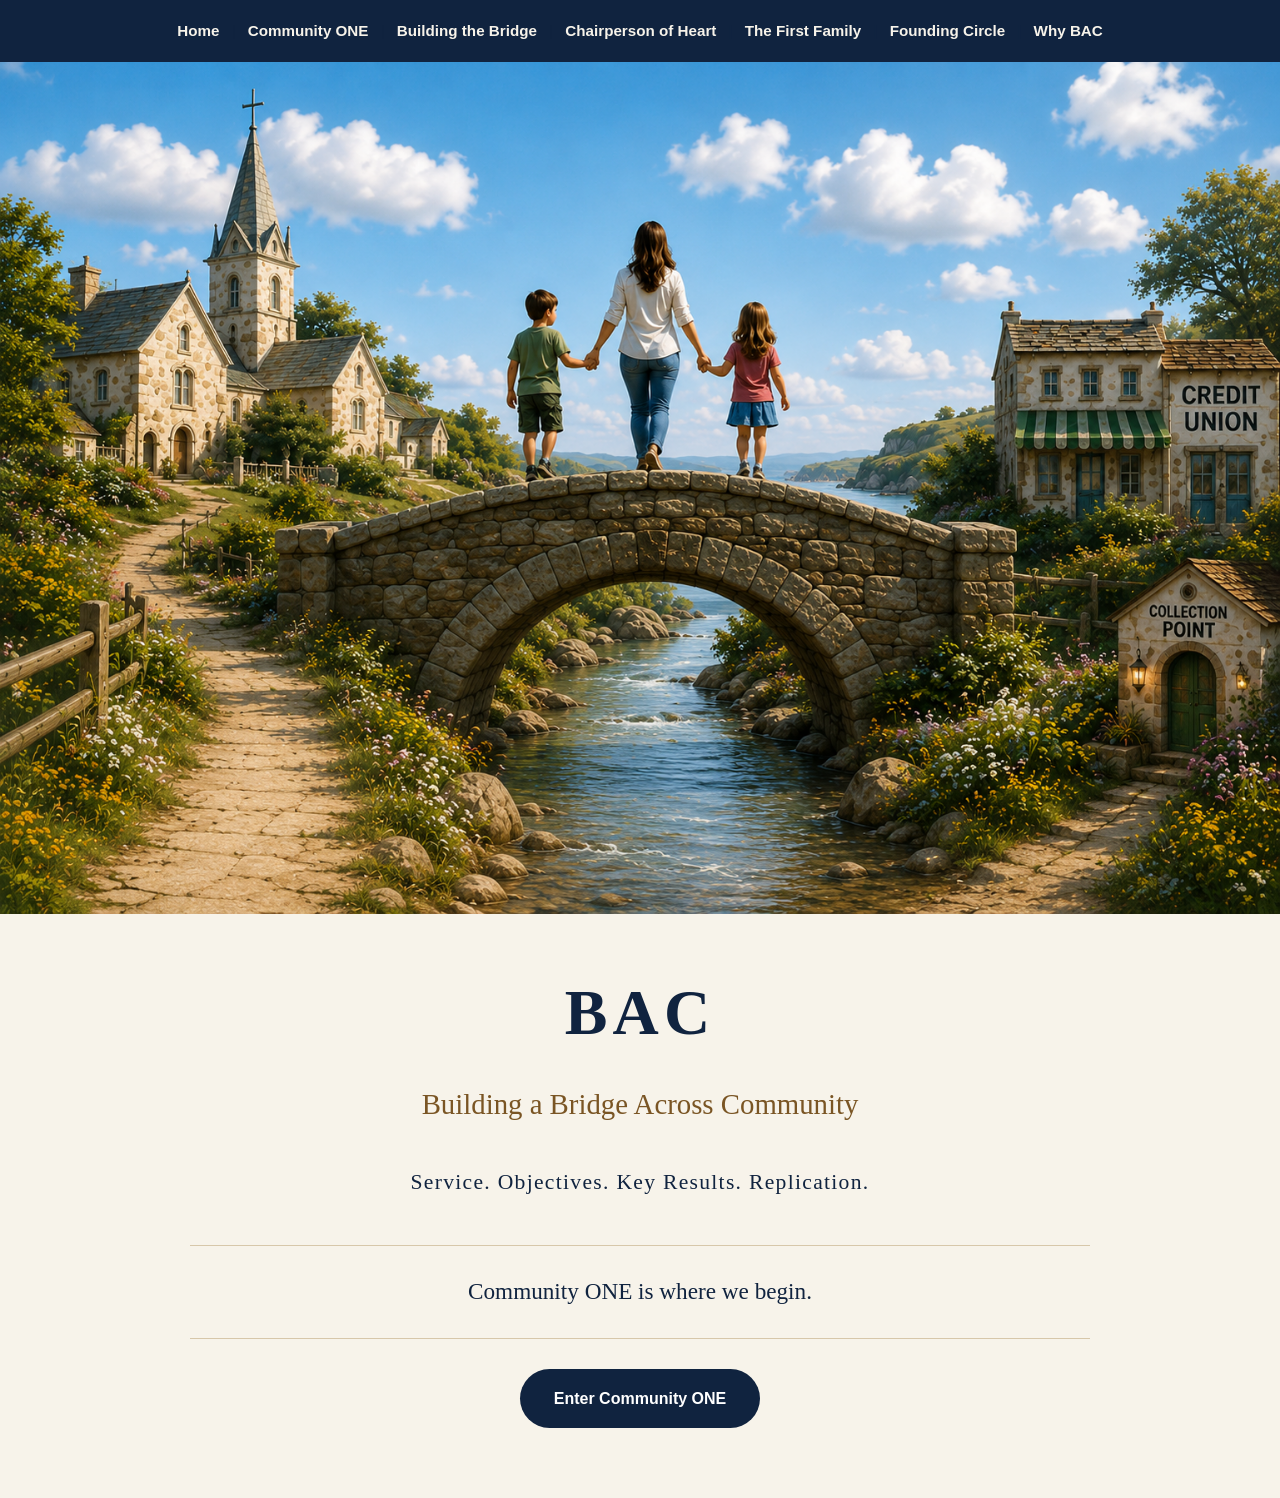
<file: index.html>
<!DOCTYPE html>
<html lang="en">
<head>
<meta charset="UTF-8">
<meta name="viewport" content="width=device-width, initial-scale=1.0">
<title>BAC - Building a Bridge Across Community</title>
<link rel="stylesheet" href="style.css">
</head>
<body>

<nav>
<a href="index.html">Home</a> |
<a href="community-one.html">Community ONE</a> |
<a href="building-the-bridge.html">Building the Bridge</a> |
<a href="chairperson-of-heart.html">Chairperson of Heart</a> |
 <a href="the-first-family.html">The First Family</a> |
 <a href="founding-circle.html">Founding Circle</a> |
<a href="why-bac.html">Why BAC</a>
</nav>

<section class="home-hero">
<img src="images/bridge-community-one.png" alt="A family crossing a stone bridge into community">

<div class="home-intro">
<h1>BAC</h1>
<h2>Building a Bridge Across Community</h2>

<p class="home-line">
Service. Objectives. Key Results. Replication.
</p>

<p class="begin">
Community ONE is where we begin.
</p>

<a class="button" href="community-one.html">Enter Community ONE</a>
</div>
</section>

</body>
</html>
</file>
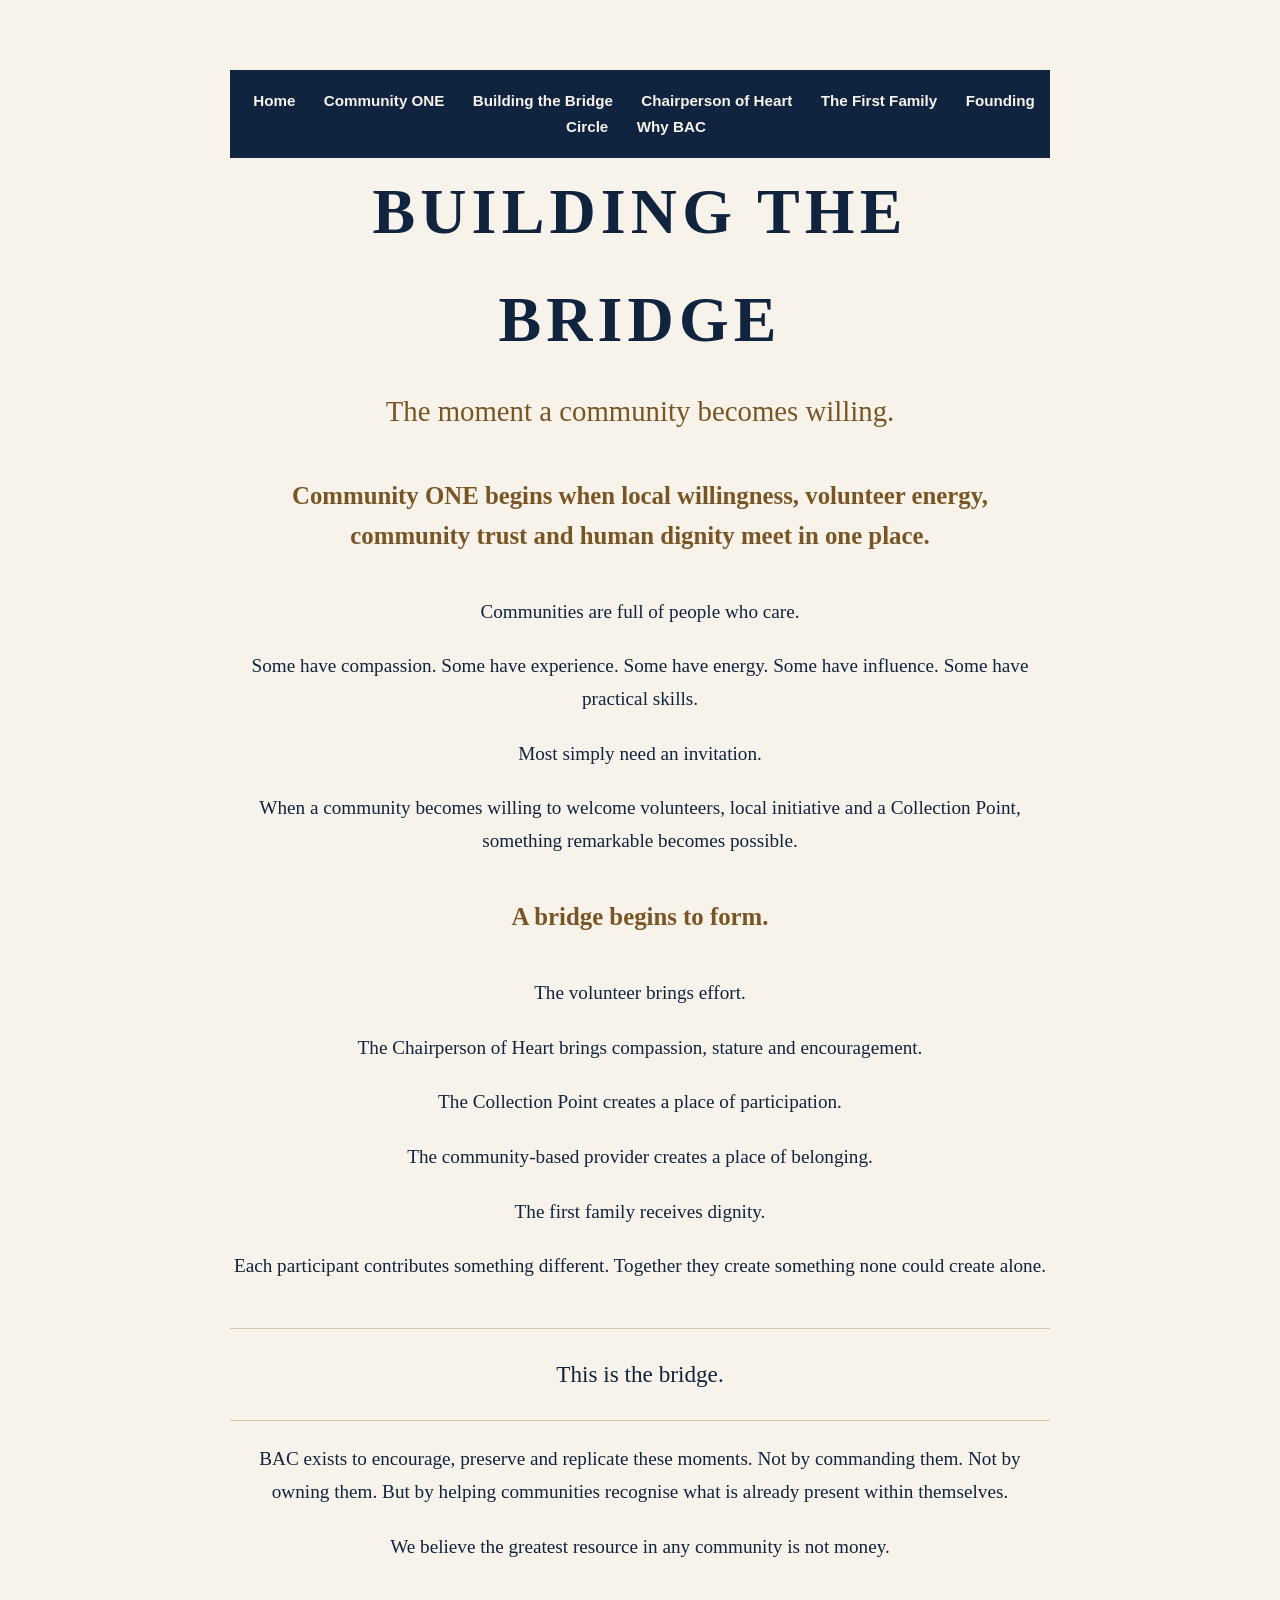
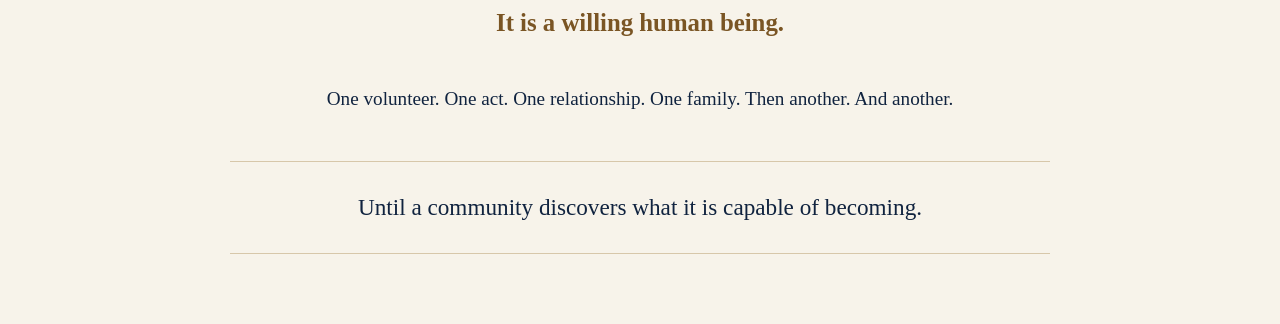
<file: building-the-bridge.html>
<!DOCTYPE html>
<html lang="en">
<head>
<meta charset="UTF-8">
<meta name="viewport" content="width=device-width, initial-scale=1.0">
<title>Building the Bridge - BAC</title>
<link rel="stylesheet" href="style.css">
</head>
<body>

<section class="hero">
<div class="hero-content">

<nav>
<a href="index.html">Home</a> |
<a href="community-one.html">Community ONE</a> |
<a href="building-the-bridge.html">Building the Bridge</a> |
<a href="chairperson-of-heart.html">Chairperson of Heart</a> |
  <a href="the-first-family.html">The First Family</a> |
<a href="founding-circle.html">Founding Circle</a> |
<a href="why-bac.html">Why BAC</a>
</nav>

<h1>Building the Bridge</h1>

<h2>The moment a community becomes willing.</h2>

<div class="tagline">
Community ONE begins when local willingness, volunteer energy,
community trust and human dignity meet in one place.
</div>

<p>
Communities are full of people who care.
</p>

<p>
Some have compassion. Some have experience. Some have energy.
Some have influence. Some have practical skills.
</p>

<p>
Most simply need an invitation.
</p>

<p>
When a community becomes willing to welcome volunteers, local initiative
and a Collection Point, something remarkable becomes possible.
</p>

<div class="tagline">
A bridge begins to form.
</div>

<p>
The volunteer brings effort.
</p>

<p>
The Chairperson of Heart brings compassion, stature and encouragement.
</p>

<p>
The Collection Point creates a place of participation.
</p>

<p>
The community-based provider creates a place of belonging.
</p>

<p>
The first family receives dignity.
</p>

<p>
Each participant contributes something different.
Together they create something none could create alone.
</p>

<div class="begin">
This is the bridge.
</div>

<p>
BAC exists to encourage, preserve and replicate these moments.
Not by commanding them. Not by owning them.
But by helping communities recognise what is already present within themselves.
</p>

<p>
We believe the greatest resource in any community is not money.
</p>

<div class="tagline">
It is a willing human being.
</div>

<p>
One volunteer. One act. One relationship. One family.
Then another. And another.
</p>

<div class="begin">
Until a community discovers what it is capable of becoming.
</div>

</div>
</section>

</body>
</html>
</file>
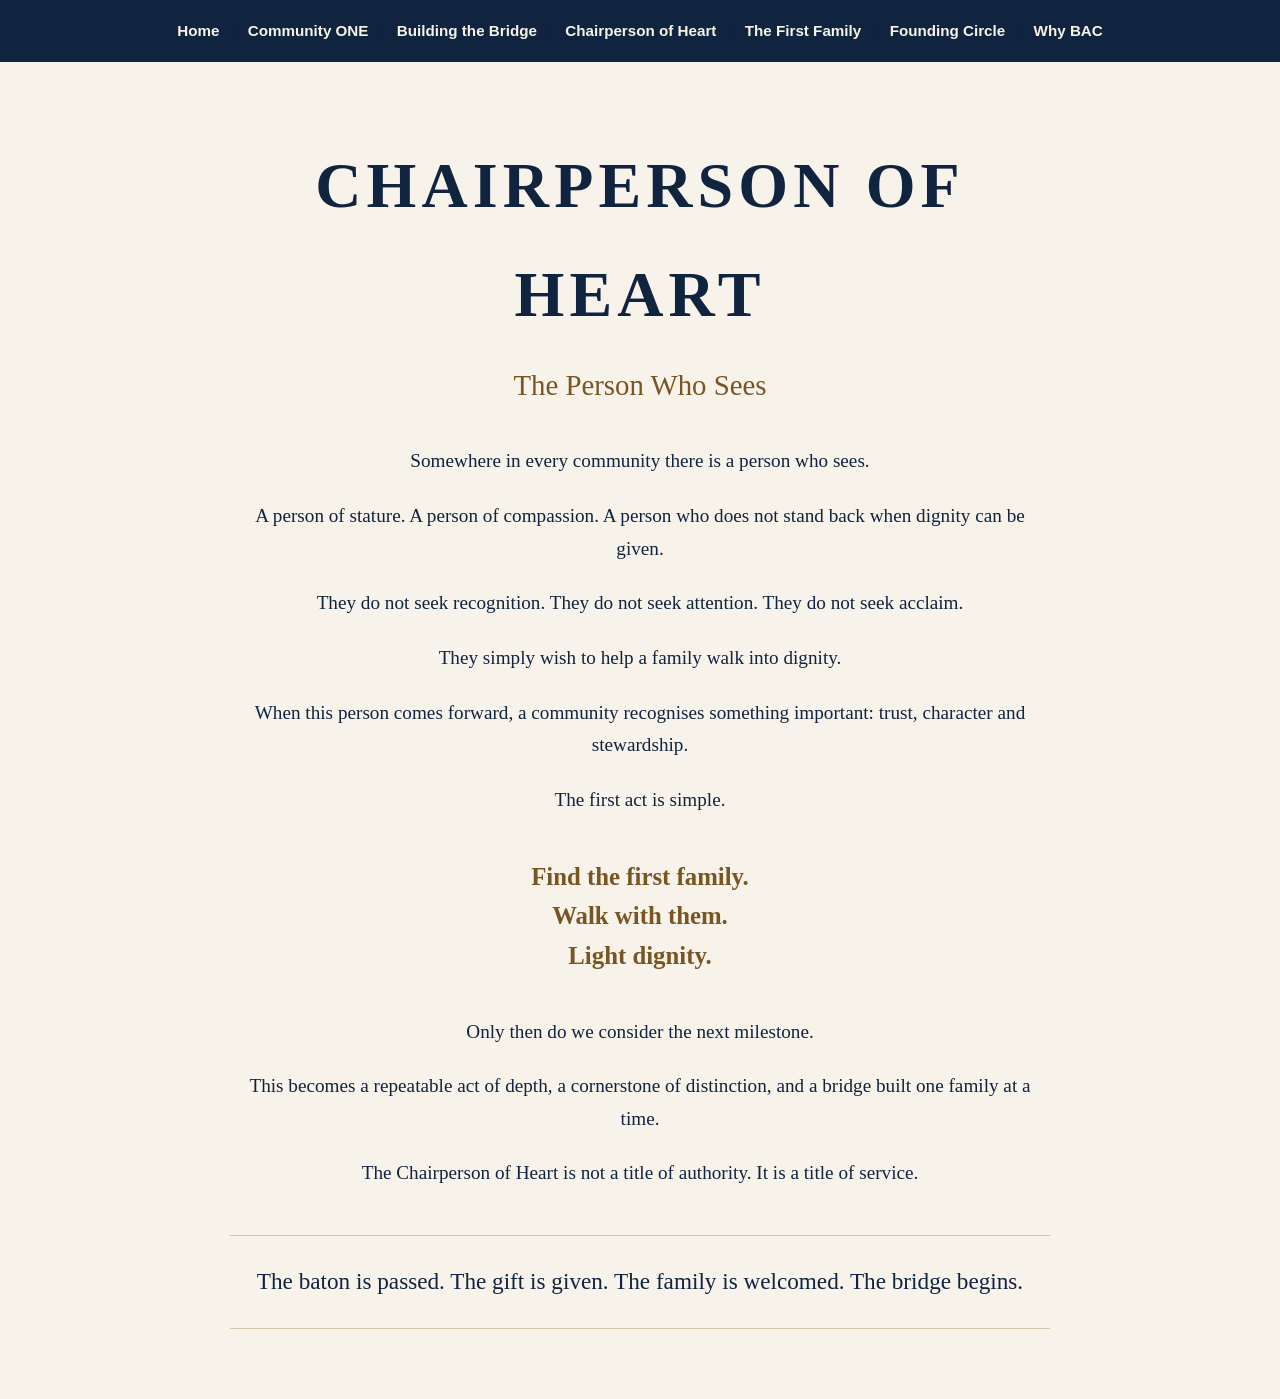
<file: chairperson-of-heart.html>
<!DOCTYPE html>
<html lang="en">
<head>
<meta charset="UTF-8">
<meta name="viewport" content="width=device-width, initial-scale=1.0">
<title>Chairperson of Heart - BAC</title>
<link rel="stylesheet" href="style.css">
</head>
<body>

<nav>
<a href="index.html">Home</a> |
<a href="community-one.html">Community ONE</a> |
<a href="building-the-bridge.html">Building the Bridge</a> |
<a href="chairperson-of-heart.html">Chairperson of Heart</a> |
  <a href="the-first-family.html">The First Family</a> |
  <a href="founding-circle.html">Founding Circle</a> |
<a href="why-bac.html">Why BAC</a>
</nav>

<section class="hero">
<div class="hero-content">

<h1>Chairperson of Heart</h1>

<h2>The Person Who Sees</h2>

<p>Somewhere in every community there is a person who sees.</p>

<p>
A person of stature. A person of compassion.
A person who does not stand back when dignity can be given.
</p>

<p>
They do not seek recognition.
They do not seek attention.
They do not seek acclaim.
</p>

<p>
They simply wish to help a family walk into dignity.
</p>

<p>
When this person comes forward, a community recognises something important:
trust, character and stewardship.
</p>

<p>The first act is simple.</p>

<div class="tagline">
Find the first family.<br>
Walk with them.<br>
Light dignity.
</div>

<p>
Only then do we consider the next milestone.
</p>

<p>
This becomes a repeatable act of depth, a cornerstone of distinction,
and a bridge built one family at a time.
</p>

<p>
The Chairperson of Heart is not a title of authority.
It is a title of service.
</p>

<div class="begin">
The baton is passed. The gift is given. The family is welcomed. The bridge begins.
</div>

</div>
</section>

</body>
</html>
</file>
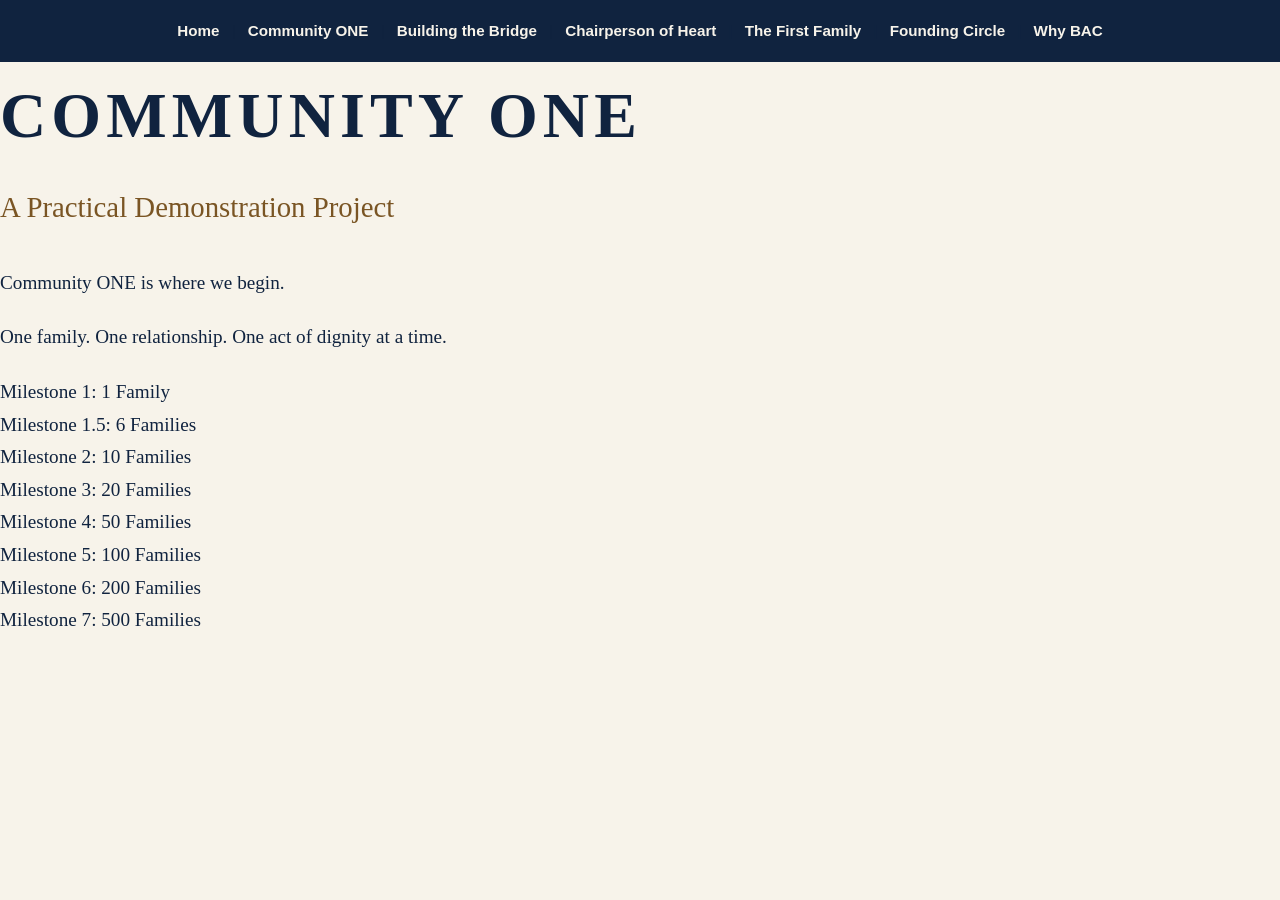
<file: community-one.html>
<!DOCTYPE html>
<html>
<head>
<title>Community ONE</title>
<link rel="stylesheet" href="style.css">
</head>
<body>
<nav>
<a href="index.html">Home</a> |
<a href="community-one.html">Community ONE</a> |
<a href="building-the-bridge.html">Building the Bridge</a> |
<a href="chairperson-of-heart.html">Chairperson of Heart</a> |
  <a href="the-first-family.html">The First Family</a> |
<a href="founding-circle.html">Founding Circle</a> |
<a href="why-bac.html">Why BAC</a>
</nav>
<h1>Community ONE</h1>

<h2>A Practical Demonstration Project</h2>

<p>Community ONE is where we begin.</p>

<p>
One family.
One relationship.
One act of dignity at a time.
</p>

<p>
Milestone 1: 1 Family<br>
Milestone 1.5: 6 Families<br>
Milestone 2: 10 Families<br>
Milestone 3: 20 Families<br>
Milestone 4: 50 Families<br>
Milestone 5: 100 Families<br>
Milestone 6: 200 Families<br>
Milestone 7: 500 Families
</p>

</body>
</html>
</file>
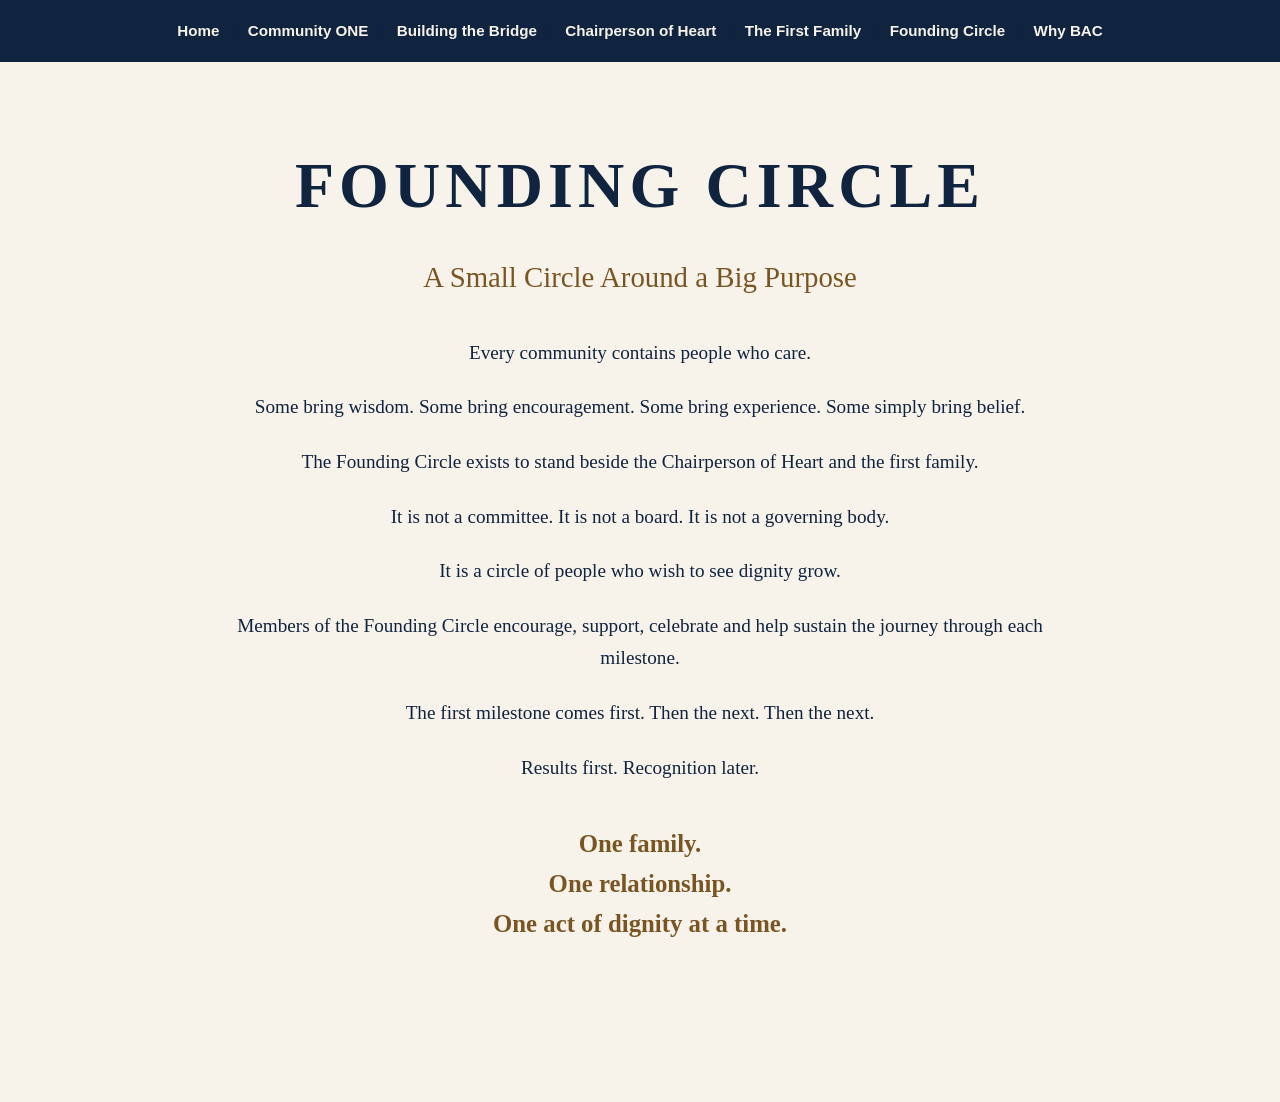
<file: founding-circle.html>
<!DOCTYPE html>
<html lang="en">
<head>
<meta charset="UTF-8">
<meta name="viewport" content="width=device-width, initial-scale=1.0">
<title>Founding Circle - BAC</title>
<link rel="stylesheet" href="style.css">
</head>
<body>

<nav>
<a href="index.html">Home</a> |
<a href="community-one.html">Community ONE</a> |
<a href="building-the-bridge.html">Building the Bridge</a> |
<a href="chairperson-of-heart.html">Chairperson of Heart</a> |
  <a href="the-first-family.html">The First Family</a> |
<a href="founding-circle.html">Founding Circle</a> |
<a href="why-bac.html">Why BAC</a>
</nav>

<section class="hero">
<div class="hero-content">

<h1>Founding Circle</h1>

<h2>A Small Circle Around a Big Purpose</h2>

<p>
Every community contains people who care.
</p>

<p>
Some bring wisdom.
Some bring encouragement.
Some bring experience.
Some simply bring belief.
</p>

<p>
The Founding Circle exists to stand beside the Chairperson of Heart and the first family.
</p>

<p>
It is not a committee.
It is not a board.
It is not a governing body.
</p>

<p>
It is a circle of people who wish to see dignity grow.
</p>

<p>
Members of the Founding Circle encourage, support, celebrate and help sustain the journey through each milestone.
</p>

<p>
The first milestone comes first.
Then the next.
Then the next.
</p>

<p>
Results first.
Recognition later.
</p>

<div class="tagline">
One family.<br>
One relationship.<br>
One act of dignity at a time.
</div>

</div>
</section>

</body>
</html>
</file>
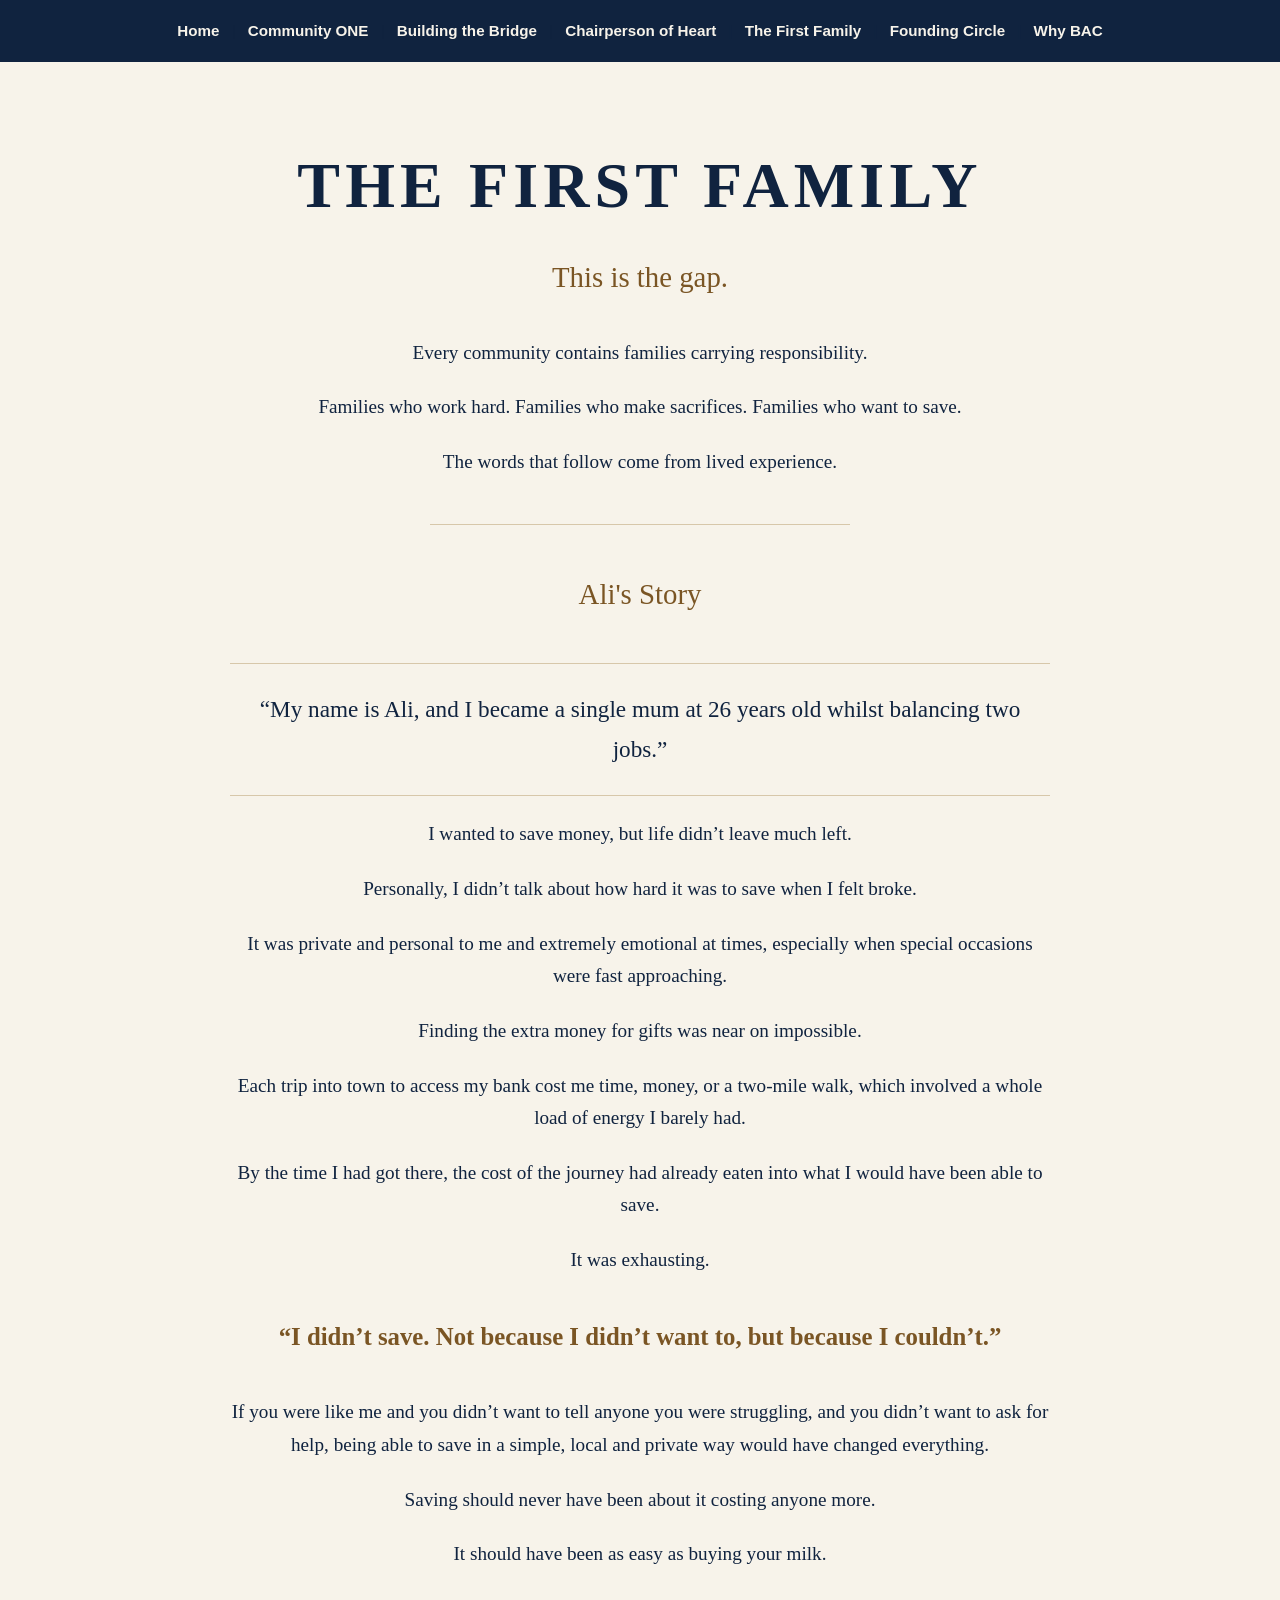
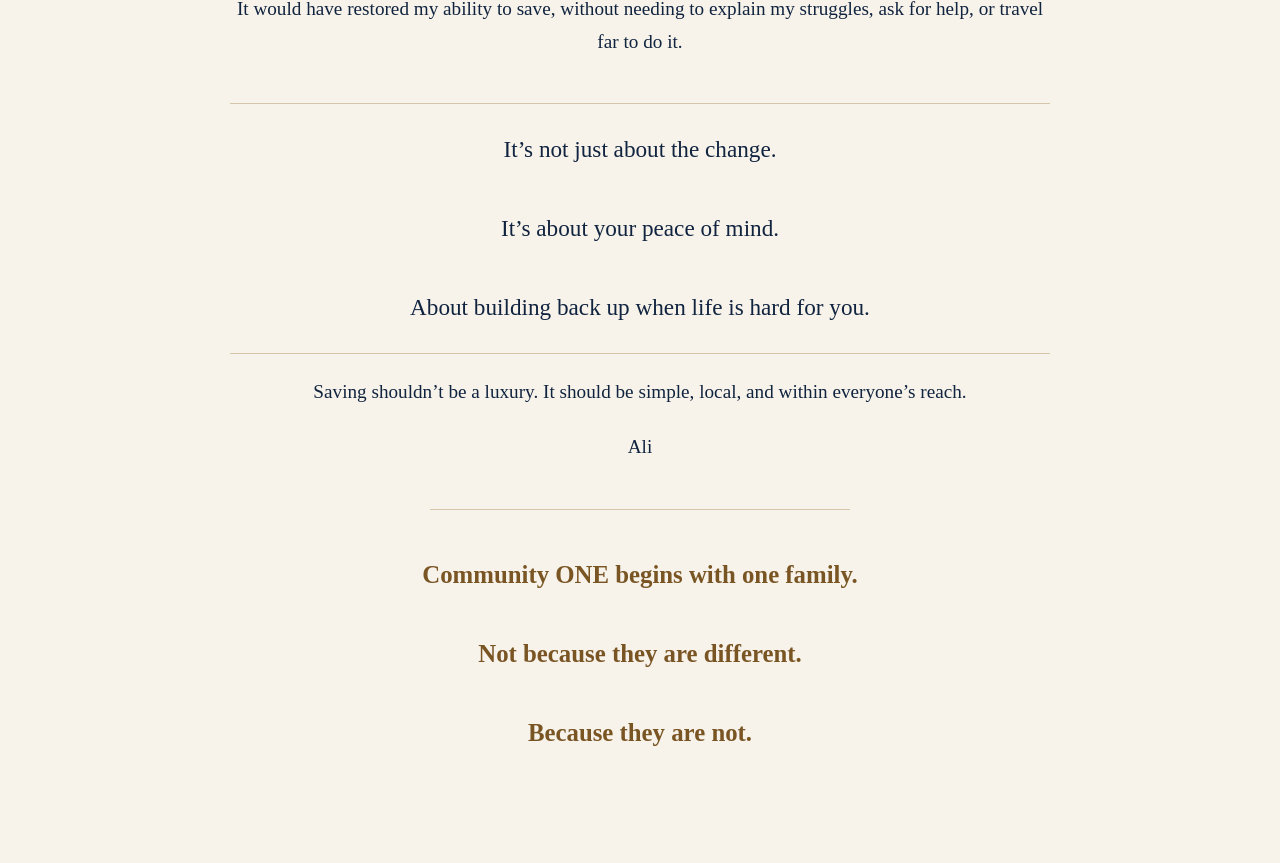
<file: the-first-family.html>
<!DOCTYPE html>
<html lang="en">
<head>
<meta charset="UTF-8">
<meta name="viewport" content="width=device-width, initial-scale=1.0">
<title>The First Family - BAC</title>
<link rel="stylesheet" href="style.css">
</head>
<body>

<nav>
<a href="index.html">Home</a> |
<a href="community-one.html">Community ONE</a> |
<a href="building-the-bridge.html">Building the Bridge</a> |
<a href="chairperson-of-heart.html">Chairperson of Heart</a> |
<a href="the-first-family.html">The First Family</a> |
<a href="founding-circle.html">Founding Circle</a> |
<a href="why-bac.html">Why BAC</a>
</nav>

<section class="hero">
<div class="hero-content">

<h1>The First Family</h1>

<h2>This is the gap.</h2>

<p>
Every community contains families carrying responsibility.
</p>

<p>
Families who work hard. Families who make sacrifices. Families who want to save.
</p>

<p>
The words that follow come from lived experience.
</p>

<hr>

<h2>Ali's Story</h2>

<div class="begin">
“My name is Ali, and I became a single mum at 26 years old whilst balancing two jobs.”
</div>

<p>
I wanted to save money, but life didn’t leave much left.
</p>

<p>
Personally, I didn’t talk about how hard it was to save when I felt broke.
</p>

<p>
It was private and personal to me and extremely emotional at times, especially when special occasions were fast approaching.
</p>

<p>
Finding the extra money for gifts was near on impossible.
</p>

<p>
Each trip into town to access my bank cost me time, money, or a two-mile walk, which involved a whole load of energy I barely had.
</p>

<p>
By the time I had got there, the cost of the journey had already eaten into what I would have been able to save.
</p>

<p>
It was exhausting.
</p>

<div class="tagline">
“I didn’t save. Not because I didn’t want to, but because I couldn’t.”
</div>

<p>
If you were like me and you didn’t want to tell anyone you were struggling, and you didn’t want to ask for help, being able to save in a simple, local and private way would have changed everything.
</p>

<p>
Saving should never have been about it costing anyone more.
</p>

<p>
It should have been as easy as buying your milk.
</p>

<p>
It would have restored my ability to save, without needing to explain my struggles, ask for help, or travel far to do it.
</p>

<div class="begin">
It’s not just about the change.
<br><br>
It’s about your peace of mind.
<br><br>
About building back up when life is hard for you.
</div>

<p>
Saving shouldn’t be a luxury. It should be simple, local, and within everyone’s reach.
</p>

<p>
Ali
</p>

<hr>

<div class="tagline">
Community ONE begins with one family.
<br><br>
Not because they are different.
<br><br>
Because they are not.
</div>

</div>
</section>

</body>
</html>
</file>
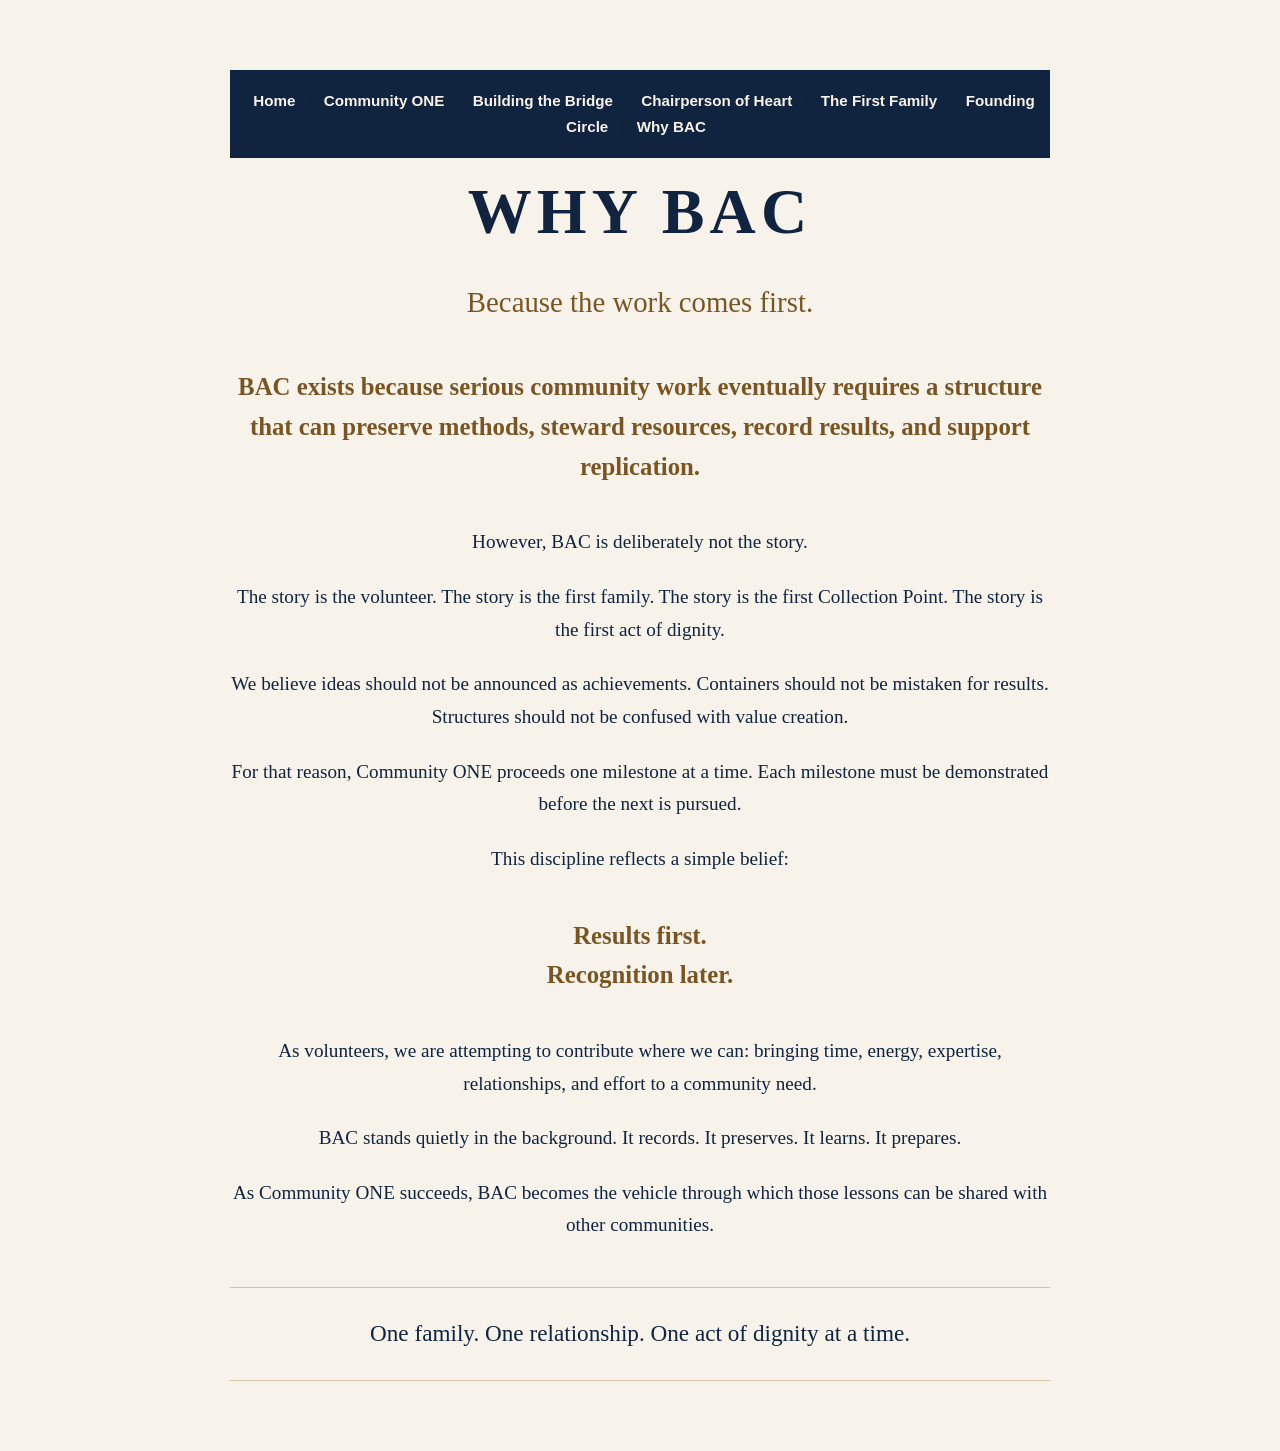
<file: why-bac.html>
<!DOCTYPE html>
<html lang="en">
<head>
<meta charset="UTF-8">
<meta name="viewport" content="width=device-width, initial-scale=1.0">
<title>Why BAC - Building a Bridge Across Community</title>
<link rel="stylesheet" href="style.css">
</head>
<body>

<section class="hero">
<div class="hero-content">

<nav>
<a href="index.html">Home</a> |
<a href="community-one.html">Community ONE</a> |
<a href="building-the-bridge.html">Building the Bridge</a> |
<a href="chairperson-of-heart.html">Chairperson of Heart</a> |
  <a href="the-first-family.html">The First Family</a> |
<a href="founding-circle.html">Founding Circle</a> |
<a href="why-bac.html">Why BAC</a>
</nav>

<h1>Why BAC</h1>

<h2>Because the work comes first.</h2>

<div class="tagline">
BAC exists because serious community work eventually requires a structure
that can preserve methods, steward resources, record results, and support replication.
</div>

<p>
However, BAC is deliberately not the story.
</p>

<p>
The story is the volunteer.
The story is the first family.
The story is the first Collection Point.
The story is the first act of dignity.
</p>

<p>
We believe ideas should not be announced as achievements.
Containers should not be mistaken for results.
Structures should not be confused with value creation.
</p>

<p>
For that reason, Community ONE proceeds one milestone at a time.
Each milestone must be demonstrated before the next is pursued.
</p>

<p>
This discipline reflects a simple belief:
</p>

<div class="tagline">
Results first.<br>
Recognition later.
</div>

<p>
As volunteers, we are attempting to contribute where we can:
bringing time, energy, expertise, relationships, and effort to a community need.
</p>

<p>
BAC stands quietly in the background.
It records. It preserves. It learns. It prepares.
</p>

<p>
As Community ONE succeeds, BAC becomes the vehicle through which those lessons
can be shared with other communities.
</p>

<div class="begin">
One family. One relationship. One act of dignity at a time.
</div>

</div>
</section>

</body>
</html>
</file>
<file: style.css>
body {
margin: 0;
font-family: Georgia, "Times New Roman", serif;
color: #10233f;
background: #f7f3ea;
line-height: 1.7;
}

nav {
text-align: center;
padding: 18px 12px;
background: #10233f;
font-family: Arial, sans-serif;
font-size: 0.95rem;
}

nav a {
color: #f7f3ea;
text-decoration: none;
margin: 0 8px;
font-weight: bold;
}

nav a:hover {
text-decoration: underline;
}

.hero {
min-height: 100vh;
display: flex;
justify-content: center;
padding: 70px 24px;
}

.hero-content {
max-width: 820px;
text-align: center;
}

h1 {
font-size: 4rem;
margin: 0 0 12px;
letter-spacing: 0.08em;
text-transform: uppercase;
}

h2 {
font-size: 1.8rem;
font-weight: normal;
margin: 0 0 35px;
color: #7a5524;
}

p {
font-size: 1.2rem;
margin: 22px auto;
}

.tagline {
font-size: 1.55rem;
line-height: 1.6;
margin: 40px auto;
color: #7a5524;
font-weight: bold;
}

.begin {
font-size: 1.45rem;
line-height: 1.7;
margin: 45px auto 0;
padding: 26px;
border-top: 1px solid #d7c7aa;
border-bottom: 1px solid #d7c7aa;
color: #10233f;
}

hr {
border: none;
border-top: 1px solid #d7c7aa;
margin: 45px auto;
max-width: 420px;
}

.home-hero {
text-align: center;
background: #f7f3ea;
padding-bottom: 70px;
}

.home-hero img {
width: 100%;
max-width: 1400px;
display: block;
margin: 0 auto;
}

.home-intro {
max-width: 900px;
margin: 45px auto 0;
padding: 0 24px;
}

.home-line {
font-size: 1.35rem;
letter-spacing: 0.06em;
margin-top: 30px;
}

.button {
display: inline-block;
margin-top: 30px;
padding: 16px 34px;
background: #10233f;
color: white;
text-decoration: none;
border-radius: 999px;
font-family: Arial, sans-serif;
font-weight: bold;
}

.button:hover {
background: #7a5524;
}

@media (max-width: 700px) {
h1 {
font-size: 2.8rem;
}

h2 {
font-size: 1.45rem;
}

p {
font-size: 1.05rem;
}

.tagline {
font-size: 1.25rem;
}

nav a {
display: inline-block;
margin: 5px 6px;
}
}
</file>
